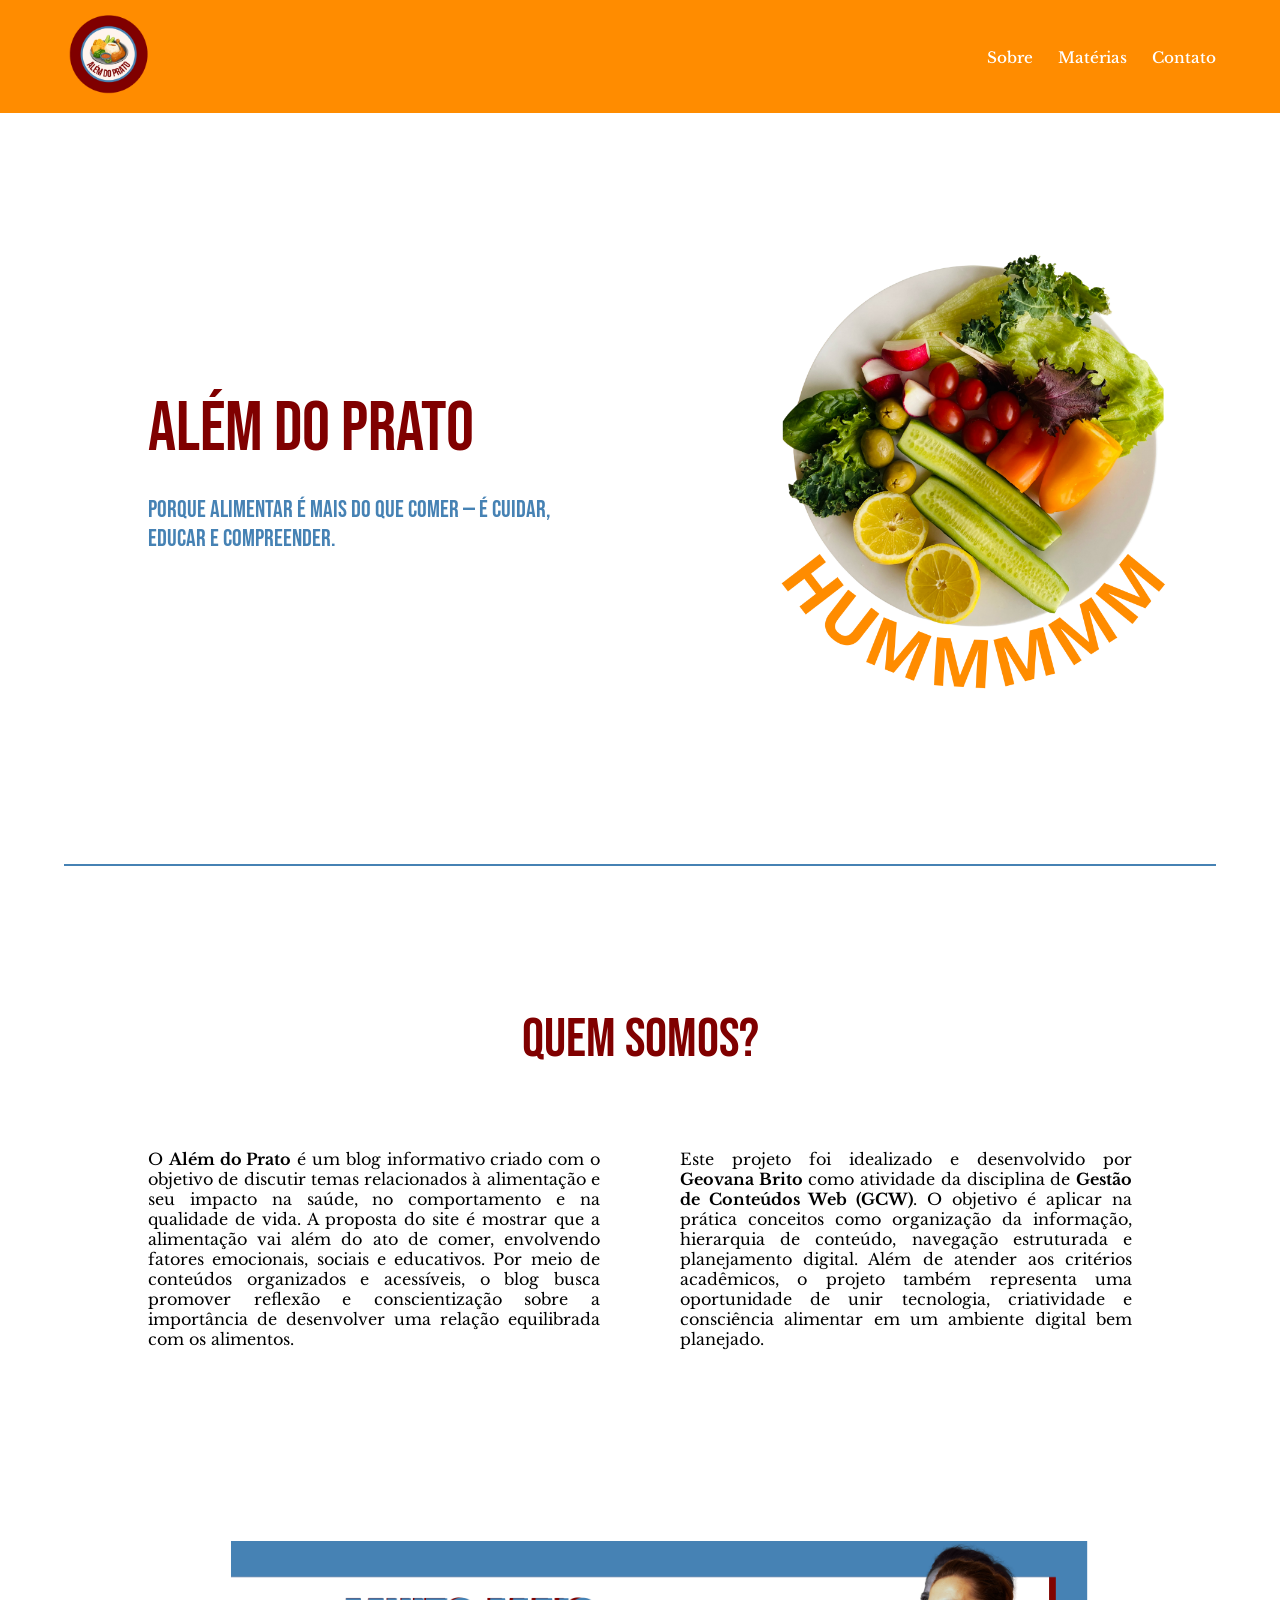
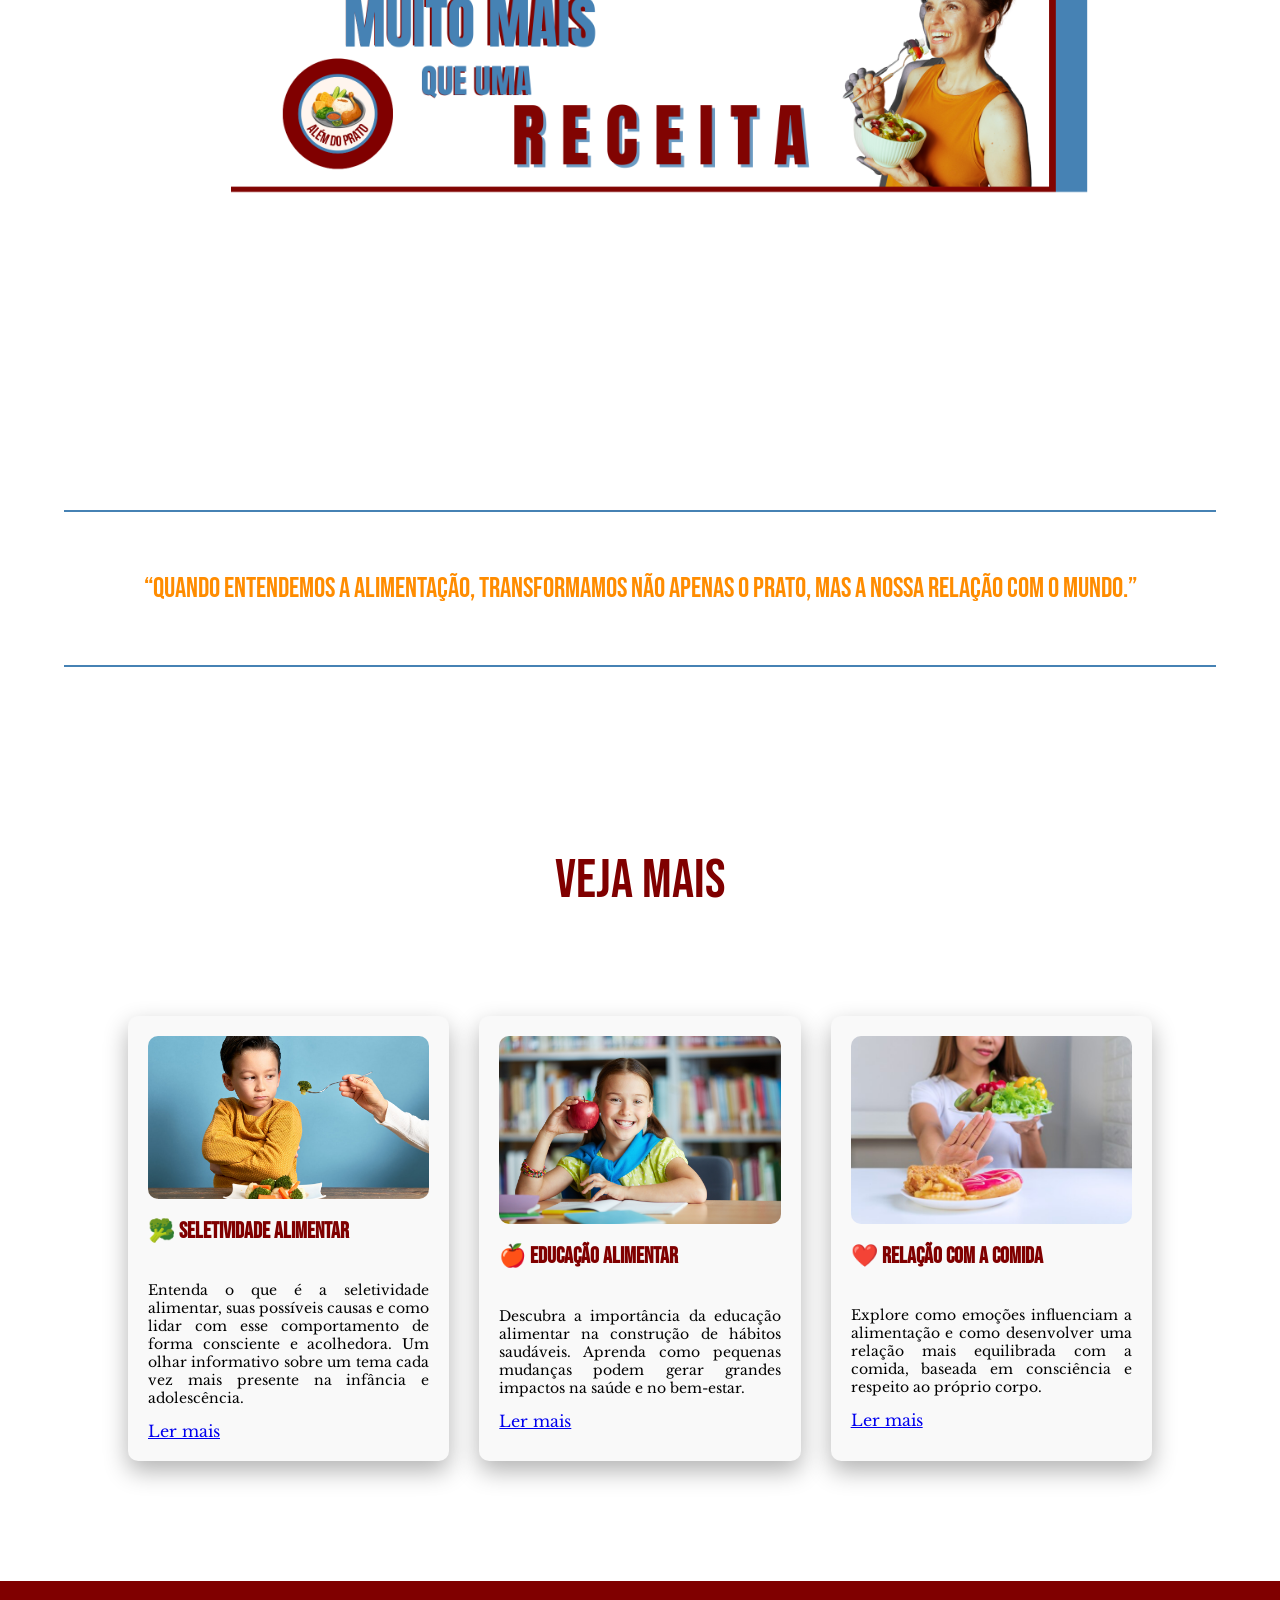
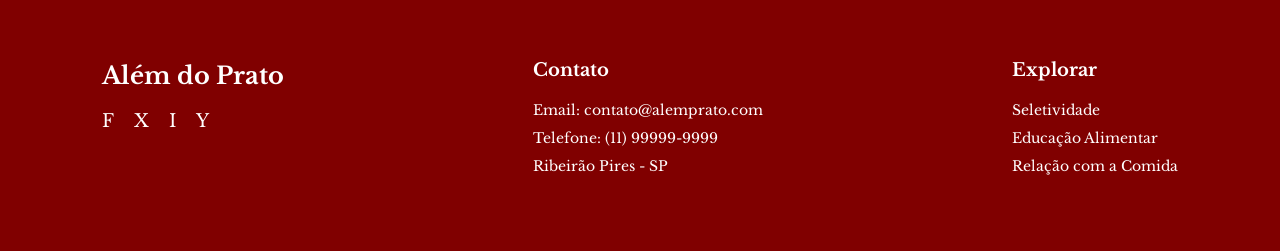
<file: alemdoprato/alemdoprato/index.html>
<!DOCTYPE html>
<html lang="pt-br">
<head>
    <meta charset="UTF-8">
    <meta name="viewport" content="width=device-width, initial-scale=1.0">

    <!-- Fontes -->
    <link rel="stylesheet" href="https://fonts.googleapis.com/css2?family=Bebas+Neue&display=swap">
    <link rel="stylesheet" href="https://fonts.googleapis.com/css2?family=Libre+Baskerville:ital,wght@0,400;1,400&display=swap">

    <link rel="stylesheet" href="style.css">
    <title>Além do Prato</title>
</head>

<body>

<header class="cabecalho">
    <div class="logo">
        <img class="imglogo" src="img/logo.png" alt="Logo Além do Prato">
    </div>

    <nav id="menu">
        <input type="checkbox" id="menu-toggle">
        <label for="menu-toggle" class="menu-icon">&#9776;</label>
        <ul>
            <li><a class="menu" href="#sobre">Sobre</a></li>
            <li><a class="menu" href="#materias">Matérias</a></li>
            <li><a class="menu" href="#contato">Contato</a></li>
        </ul>
    </nav>
</header>

<main>

<!-- HERO -->
 
<section class="sectionprincipal">
    <div class="container">
        <div class="cardprincipal">
            <h1 class="title">ALÉM DO PRATO</h1>
            <p class="subtitle">
                Porque alimentar é mais do que comer — é cuidar, educar e compreender.
            </p>
        </div>

        <div class="cardprincipal">
            <img class="imgapr" src="img/Além do Prato.png" alt="Imagem representativa do projeto">
        </div>
        
    </div>
</section>

<!-- QUEM SOMOS -->
<section id="sobre">
    <h1 class="titleqs">QUEM SOMOS?</h1>

    <div class="container">
        <div class="cardp">
            <p>
                O <strong>Além do Prato</strong> é um blog informativo criado com o objetivo de discutir temas relacionados à alimentação e seu impacto na saúde, no comportamento e na qualidade de vida. A proposta do site é mostrar que a alimentação vai além do ato de comer, envolvendo fatores emocionais, sociais e educativos. Por meio de conteúdos organizados e acessíveis, o blog busca promover reflexão e conscientização sobre a importância de desenvolver uma relação equilibrada com os alimentos.
            </p>
        </div>

        <div class="cardp">
            <p>
                Este projeto foi idealizado e desenvolvido por <strong>Geovana Brito</strong> como atividade da disciplina de <strong>Gestão de Conteúdos Web (GCW)</strong>. O objetivo é aplicar na prática conceitos como organização da informação, hierarquia de conteúdo, navegação estruturada e planejamento digital. Além de atender aos critérios acadêmicos, o projeto também representa uma oportunidade de unir tecnologia, criatividade e consciência alimentar em um ambiente digital bem planejado.
            </p>
        </div>
    </div>

    <div class="banner">
        <img class="bannering" src="img/omi.png" alt="Imagem ilustrativa">
    </div>
</section>

<!-- FRASE DE IMPACTO -->
<section class="frasesec">
    <h1 class="fraseimpactante">
        “Quando entendemos a alimentação, transformamos não apenas o prato, mas a nossa relação com o mundo.”
    </h1>
</section>

<!-- MATÉRIAS -->
<section id="materias">
    <h1 class="titlevm">VEJA MAIS</h1>
    <div class="card-group">

        <div class="card">
            <img src="img/seletividade.webp" class="card-img-top" alt="Seletividade Alimentar">
            <div class="card-body">
                <h5 class="card-title">🥦 Seletividade Alimentar</h5>
                <p class="card-text">
                    Entenda o que é a seletividade alimentar, suas possíveis causas e como lidar com esse comportamento de forma consciente e acolhedora. Um olhar informativo sobre um tema cada vez mais presente na infância e adolescência.
                </p>

                <a href="seletividade.html" class="btn-card">Ler mais</a>

            </div>
        </div>
        
        <div class="card">
            <img src="img/educacaoalimentar.jpg" class="card-img-top" alt="Educação Alimentar">
            <div class="card-body">
                <h5 class="card-title">🍎 Educação Alimentar</h5>
                <p class="card-text">
                    Descubra a importância da educação alimentar na construção de hábitos saudáveis. Aprenda como pequenas mudanças podem gerar grandes impactos na saúde e no bem-estar.
                </p>

                <a href="educacao.html" class="btn-card">Ler mais</a>

            </div>
        </div>

        <div class="card">
            <img src="img/relacaocomida.png" class="card-img-top" alt="Relação com a Comida">
            <div class="card-body">
                <h5 class="card-title">❤️ Relação com a Comida</h5>
                <p class="card-text">
                    Explore como emoções influenciam a alimentação e como desenvolver uma relação mais equilibrada com a comida, baseada em consciência e respeito ao próprio corpo.
                </p>

                <a href="relacao.html" class="btn-card">Ler mais</a>

            </div>
        </div>

    </div>
</section>

</main>

<!-- FOOTER -->
<footer id="contato">
    <div class="footer-container">

        <div class="footer-brand">
            <h2>Além do Prato</h2>
            <div class="social-icons">
                <a href="#">F</a>
                <a href="#">X</a>
                <a href="#">I</a>
                <a href="#">Y</a>
            </div>
        </div>

        <div class="footer-column">
            <h3>Contato</h3>
            <ul>
                <li>Email: contato@alemprato.com</li>
                <li>Telefone: (11) 99999-9999</li>
                <li>Ribeirão Pires - SP</li>
            </ul>
        </div>

        <div class="footer-column">
            <h3>Explorar</h3>
            <ul>
                <li><a href="seletividade.html">Seletividade</a></li>
                <li><a href="educacao.html">Educação Alimentar</a></li>
                <li><a href="relacao.html">Relação com a Comida</a></li>
            </ul>
        </div>

    </div>
</footer>


</body>
</body>
</html>
</file>
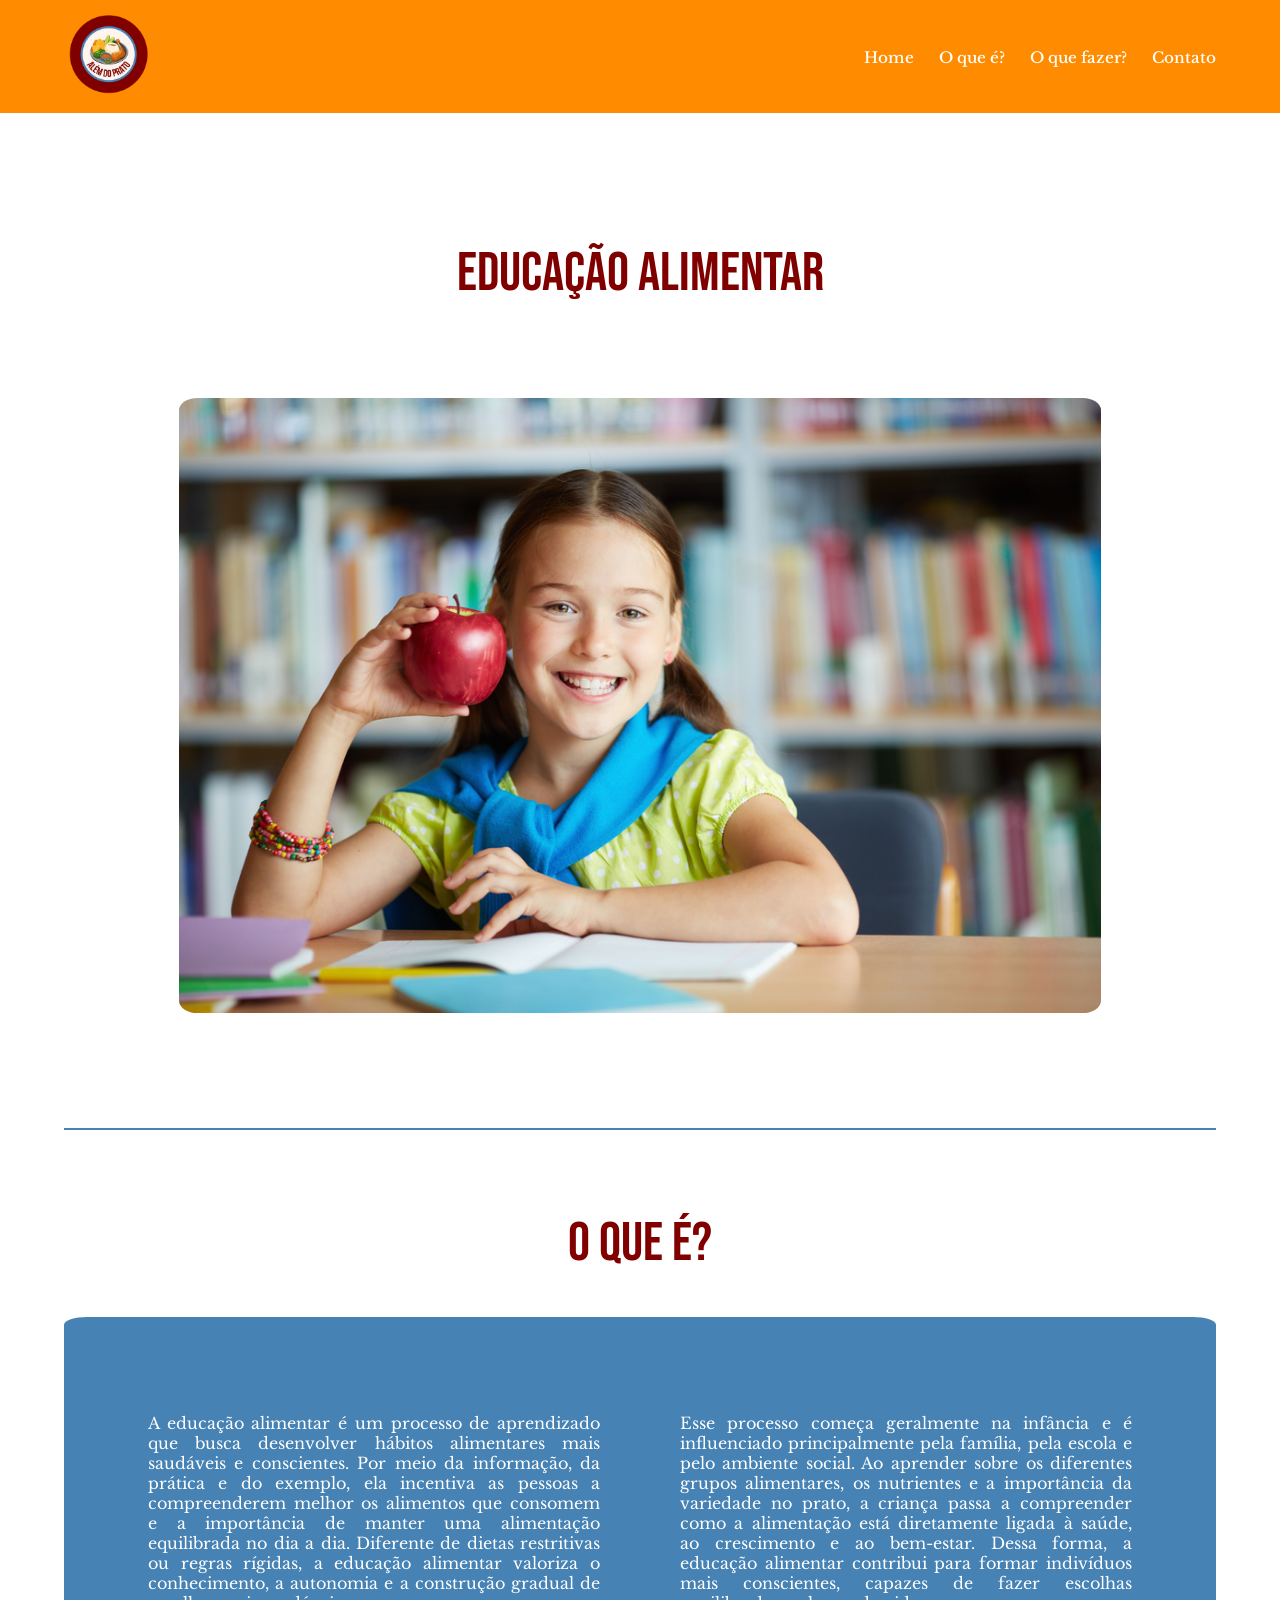
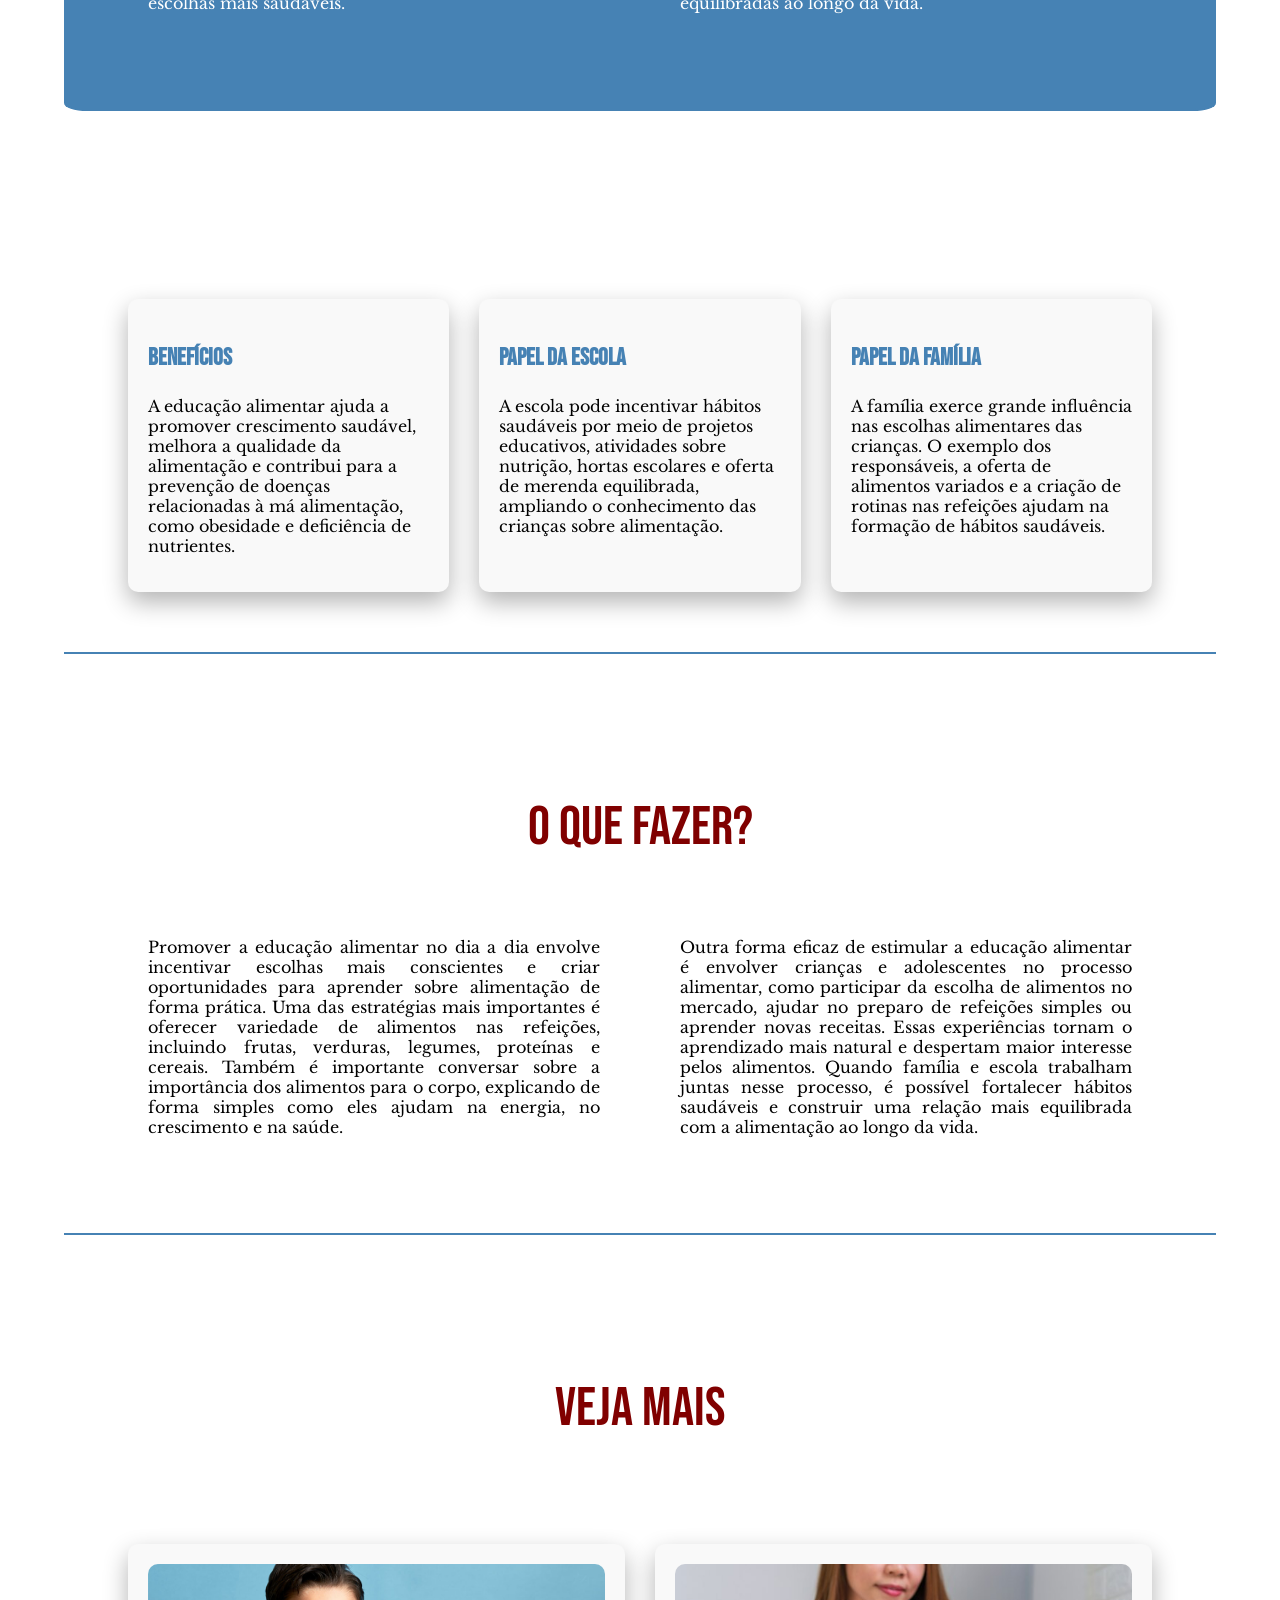
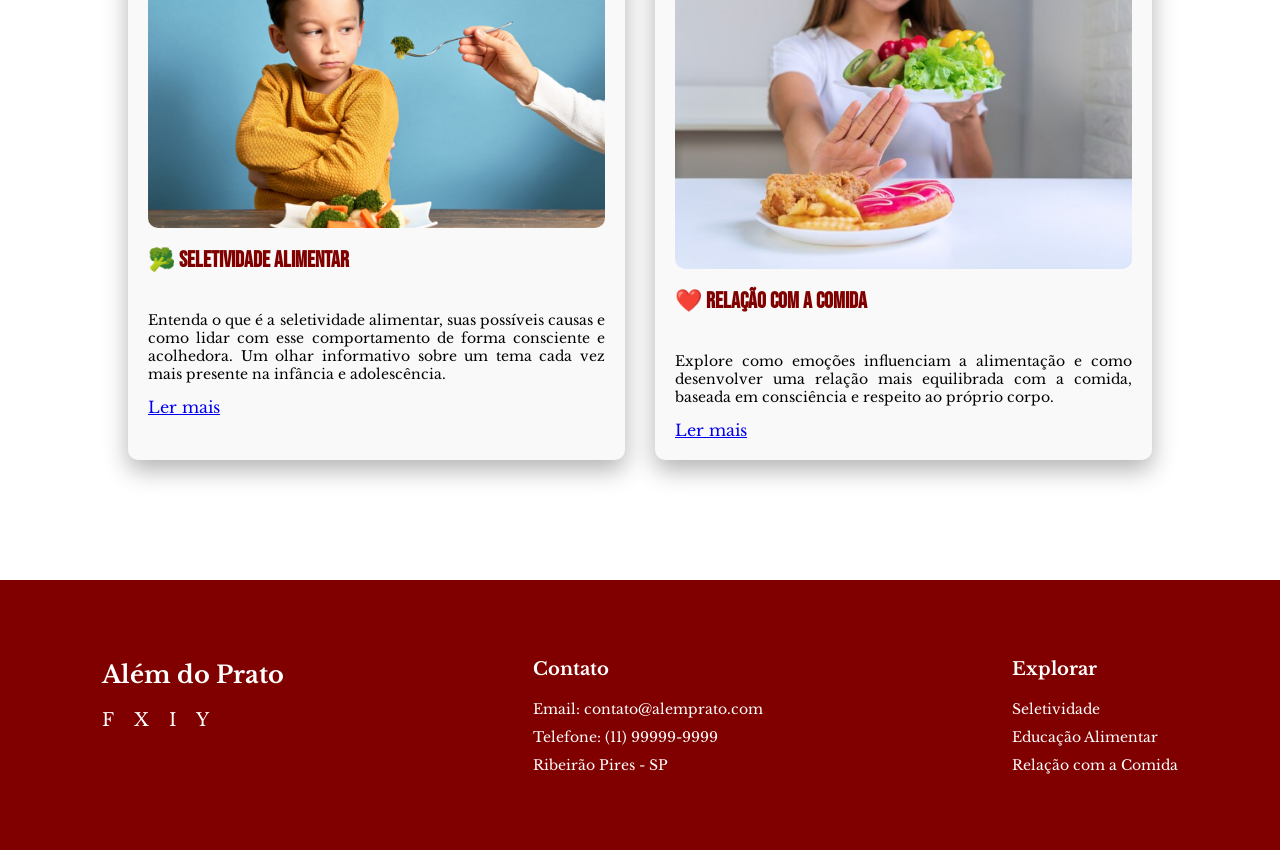
<file: alemdoprato/alemdoprato/educacao.html>
<!DOCTYPE html>
<html lang="pt-br">
<head>
<meta charset="UTF-8">
<meta name="viewport" content="width=device-width, initial-scale=1.0">

<!-- Fontes -->
<link rel="stylesheet" href="https://fonts.googleapis.com/css2?family=Bebas+Neue&display=swap">
<link rel="stylesheet" href="https://fonts.googleapis.com/css2?family=Libre+Baskerville:ital,wght@0,400;1,400&display=swap">

<title>Educação Alimentar</title>
<link rel="stylesheet" href="style.css">
</head>

<body>

<header class="cabecalho">
    <div class="logo">
        <img class="imglogo" src="img/logo.png" alt="Logo Além do Prato">
    </div>

    <nav id="menu">
        <input type="checkbox" id="menu-toggle">
        <label for="menu-toggle" class="menu-icon">&#9776;</label>
        <ul>
            <li><a class="menu" href="index.html">Home</a></li>
            <li><a class="menu" href="#oqe">O que é?</a></li>
            <li><a class="menu" href="#oqfazer">O que fazer?</a></li>
            <li><a class="menu" href="#contato">Contato</a></li>
        </ul>
    </nav>
</header>


<section>
    <h1 class="titleqs">EDUCAÇÃO ALIMENTAR</h1>
    <img src="img/educacaoalimentar.jpg" class="bannering" alt="Educação Alimentar">
</section>


<h1 class="titleqs" id="oqe">O QUE É?</h1>

<section class="sectionazul" style="background-color:#4682B4; color:white;">
    
<div class="container">

<div class="cardp">
<p>
A educação alimentar é um processo de aprendizado que busca desenvolver hábitos alimentares mais saudáveis e conscientes. Por meio da informação, da prática e do exemplo, ela incentiva as pessoas a compreenderem melhor os alimentos que consomem e a importância de manter uma alimentação equilibrada no dia a dia. Diferente de dietas restritivas ou regras rígidas, a educação alimentar valoriza o conhecimento, a autonomia e a construção gradual de escolhas mais saudáveis.
</p>
</div>

<div class="cardp">
<p>
Esse processo começa geralmente na infância e é influenciado principalmente pela família, pela escola e pelo ambiente social. Ao aprender sobre os diferentes grupos alimentares, os nutrientes e a importância da variedade no prato, a criança passa a compreender como a alimentação está diretamente ligada à saúde, ao crescimento e ao bem-estar. Dessa forma, a educação alimentar contribui para formar indivíduos mais conscientes, capazes de fazer escolhas equilibradas ao longo da vida.
</p>
</div>

</div>

</section>


<section class="card-group">

<div class="card">
<h3 class="subtitle">Benefícios</h3>
<p>
A educação alimentar ajuda a promover crescimento saudável, melhora a qualidade da alimentação e contribui para a prevenção de doenças relacionadas à má alimentação, como obesidade e deficiência de nutrientes.
</p>
</div>

<div class="card">
<h3 class="subtitle">Papel da Escola</h3>
<p>
A escola pode incentivar hábitos saudáveis por meio de projetos educativos, atividades sobre nutrição, hortas escolares e oferta de merenda equilibrada, ampliando o conhecimento das crianças sobre alimentação.
</p>
</div>

<div class="card">
<h3 class="subtitle">Papel da Família</h3>
<p>
A família exerce grande influência nas escolhas alimentares das crianças. O exemplo dos responsáveis, a oferta de alimentos variados e a criação de rotinas nas refeições ajudam na formação de hábitos saudáveis.
</p>
</div>

</section>


<section>

<h1 class="titleqs" id="oqfazer">O QUE FAZER?</h1>

<div class="container">

<div class="cardp">
<p>
Promover a educação alimentar no dia a dia envolve incentivar escolhas mais conscientes e criar oportunidades para aprender sobre alimentação de forma prática. Uma das estratégias mais importantes é oferecer variedade de alimentos nas refeições, incluindo frutas, verduras, legumes, proteínas e cereais. Também é importante conversar sobre a importância dos alimentos para o corpo, explicando de forma simples como eles ajudam na energia, no crescimento e na saúde.
</p>
</div>

<div class="cardp">
<p>
Outra forma eficaz de estimular a educação alimentar é envolver crianças e adolescentes no processo alimentar, como participar da escolha de alimentos no mercado, ajudar no preparo de refeições simples ou aprender novas receitas. Essas experiências tornam o aprendizado mais natural e despertam maior interesse pelos alimentos. Quando família e escola trabalham juntas nesse processo, é possível fortalecer hábitos saudáveis e construir uma relação mais equilibrada com a alimentação ao longo da vida.
</p>
</div>

</div>

</section>


<!-- MATÉRIAS -->

<section id="materias">

<h1 class="titleqs">VEJA MAIS</h1>

<div class="card-group">

<div class="card">
<img src="img/seletividade.webp" class="card-img-top" alt="Seletividade Alimentar">

<div class="card-body">

<h5 class="card-title">🥦 Seletividade Alimentar</h5>

<p class="card-text">
Entenda o que é a seletividade alimentar, suas possíveis causas e como lidar com esse comportamento de forma consciente e acolhedora. Um olhar informativo sobre um tema cada vez mais presente na infância e adolescência.
</p>

<a href="seletividade.html" class="btn-card">Ler mais</a>

</div>
</div>


<div class="card">
<img src="img/relacaocomida.png" class="card-img-top" alt="Relação com a Comida">

<div class="card-body">

<h5 class="card-title">❤️ Relação com a Comida</h5>

<p class="card-text">
Explore como emoções influenciam a alimentação e como desenvolver uma relação mais equilibrada com a comida, baseada em consciência e respeito ao próprio corpo.
</p>

<a href="relacao.html" class="btn-card">Ler mais</a>

</div>
</div>

</div>

</section>


<!-- FOOTER -->

<footer id="contato">

<div class="footer-container">

<div class="footer-brand">
<h2>Além do Prato</h2>

<div class="social-icons">
<a href="#">F</a>
<a href="#">X</a>
<a href="#">I</a>
<a href="#">Y</a>
</div>
</div>

<div class="footer-column">
<h3>Contato</h3>

<ul>
<li>Email: contato@alemprato.com</li>
<li>Telefone: (11) 99999-9999</li>
<li>Ribeirão Pires - SP</li>
</ul>
</div>

<div class="footer-column">
<h3>Explorar</h3>

<ul>
<li><a href="seletividade.html">Seletividade</a></li>
<li><a href="educacao.html">Educação Alimentar</a></li>
<li><a href="relacao.html">Relação com a Comida</a></li>
</ul>
</div>

</div>

</footer>

</body>
</html>
</file>
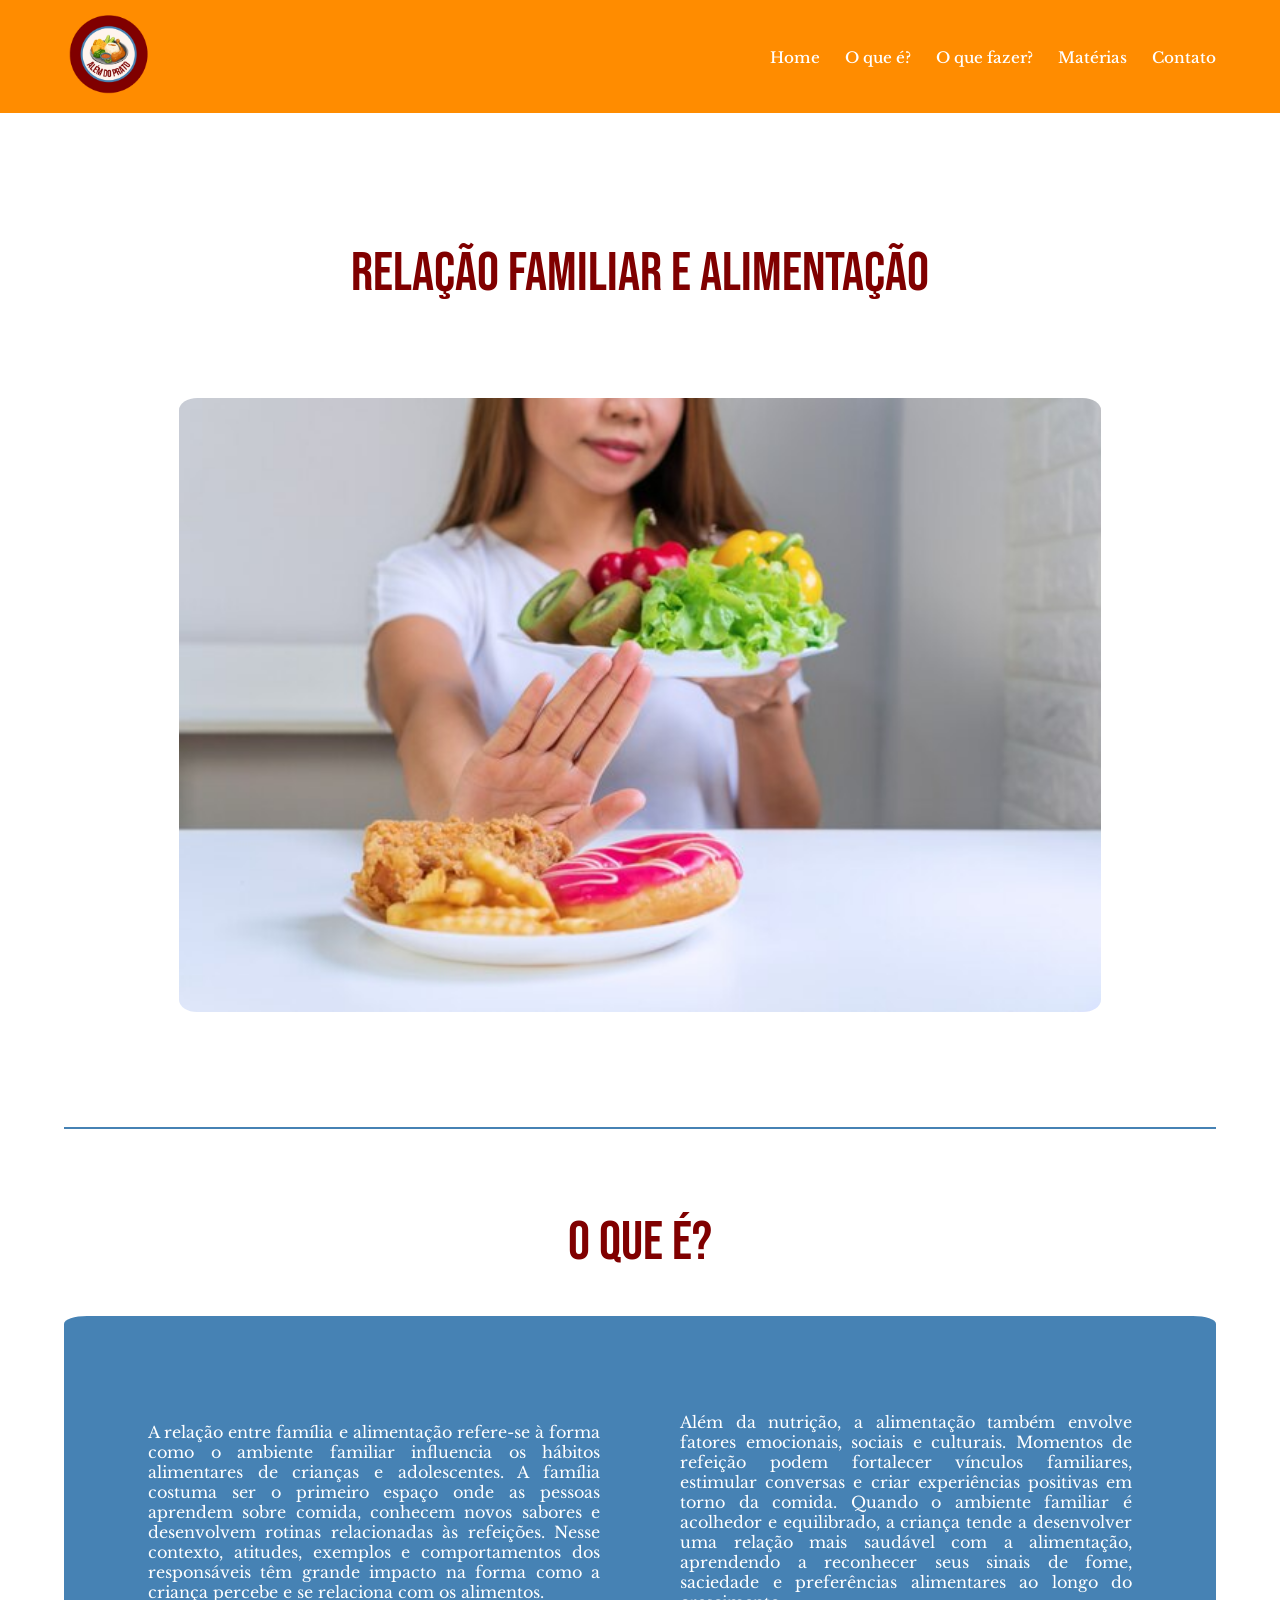
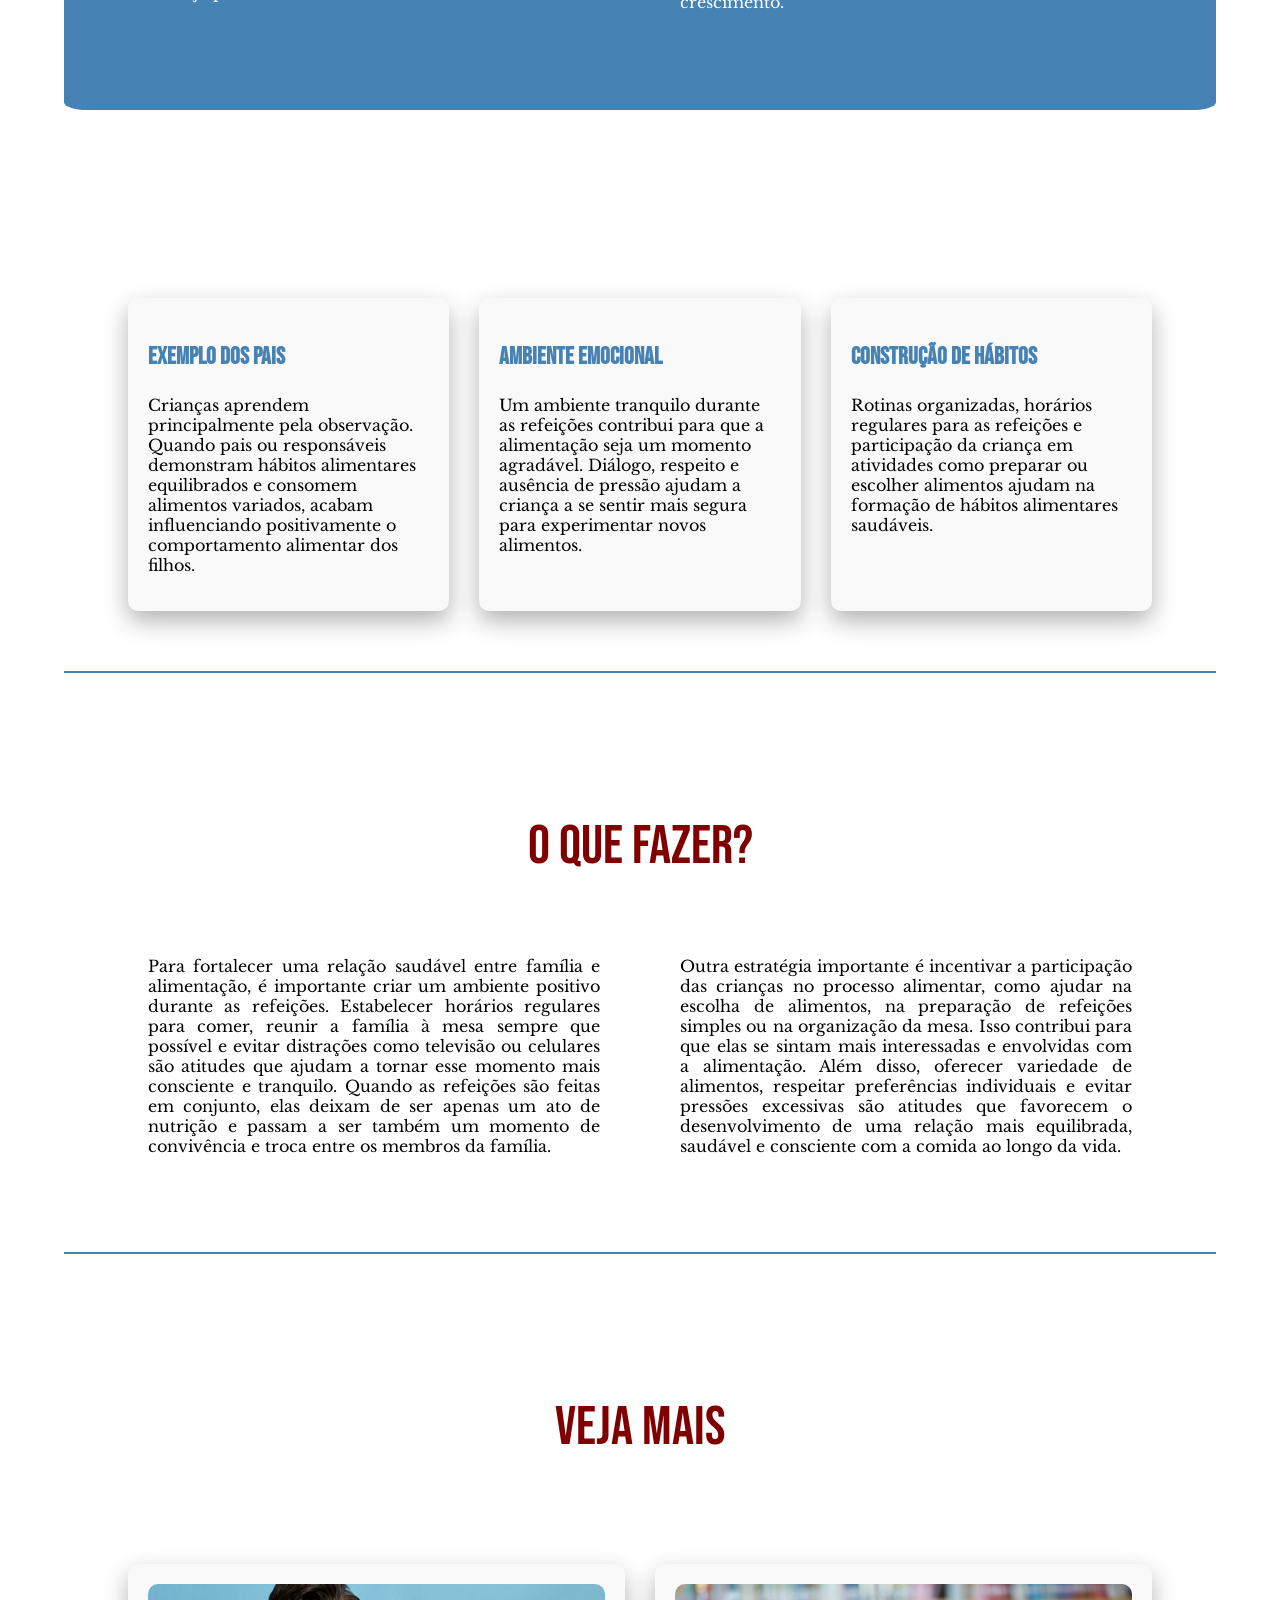
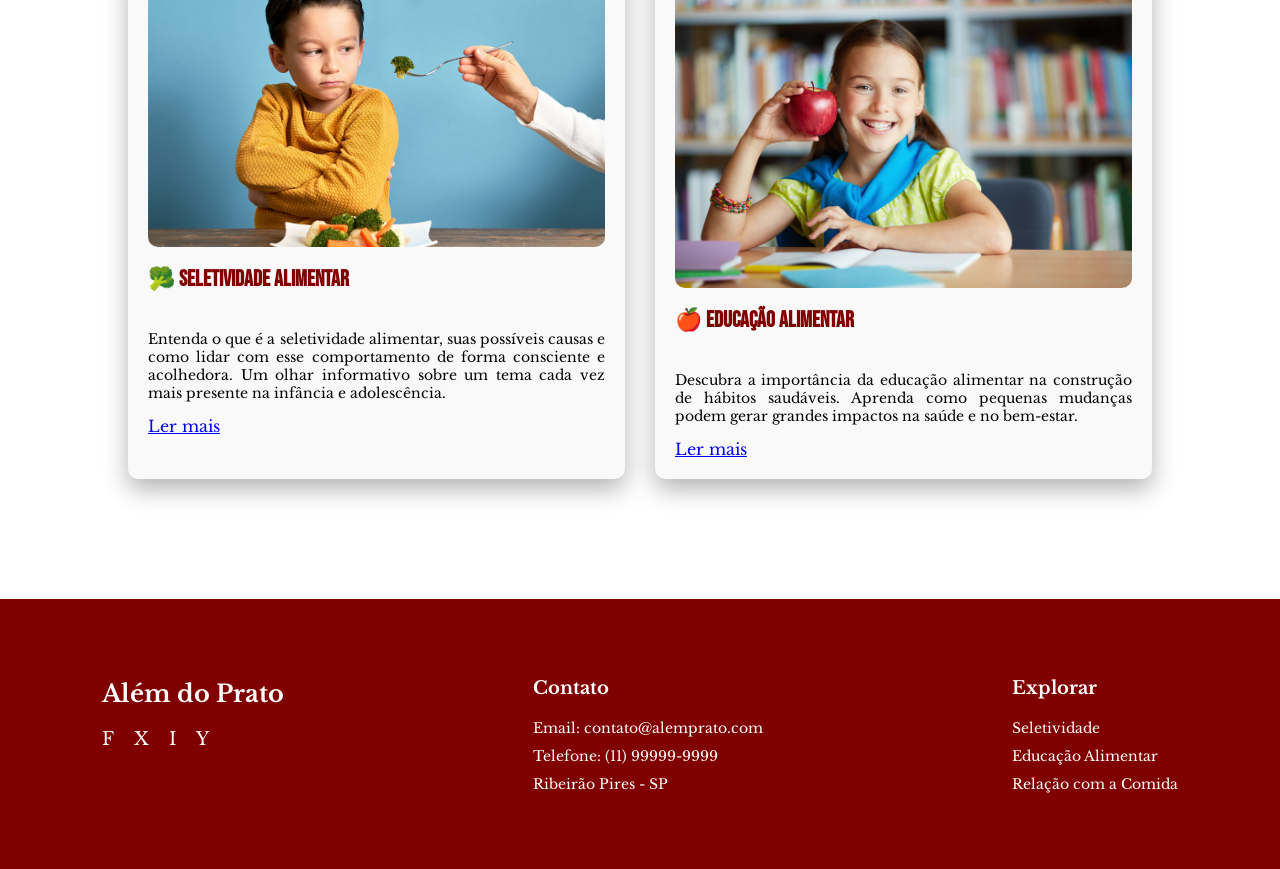
<file: alemdoprato/alemdoprato/relacao.html>
<!DOCTYPE html>
<html lang="pt-br">
<head>
<meta charset="UTF-8">
<meta name="viewport" content="width=device-width, initial-scale=1.0">

<!-- Fontes -->
<link rel="stylesheet" href="https://fonts.googleapis.com/css2?family=Bebas+Neue&display=swap">
<link rel="stylesheet" href="https://fonts.googleapis.com/css2?family=Libre+Baskerville:ital,wght@0,400;1,400&display=swap">

<title>Relação Familiar e Alimentação</title>
<link rel="stylesheet" href="style.css">
</head>

<body>

<header class="cabecalho">
    <div class="logo">
        <img class="imglogo" src="img/logo.png" alt="Logo Além do Prato">
    </div>

    <nav id="menu">
        <input type="checkbox" id="menu-toggle">
        <label for="menu-toggle" class="menu-icon">&#9776;</label>
        <ul>
            <li><a class="menu" href="index.html">Home</a></li>
            <li><a class="menu" href="#oqe">O que é?</a></li>
            <li><a class="menu" href="#oqfazer">O que fazer?</a></li>
            <li><a class="menu" href="#materias">Matérias</a></li>
            <li><a class="menu" href="#contato">Contato</a></li>
        </ul>
    </nav>
</header>


<section>
    <h1 class="titleqs">RELAÇÃO FAMILIAR E ALIMENTAÇÃO</h1>
    <img src="img/relacaocomida.png" class="bannering" alt="Relação Familiar e Alimentação">
</section>


<h1 class="titleqs" id="oqe">O QUE É?</h1>

<section class="sectionazul" style="background-color:#4682B4; color:white;">
    
    <div class="container">

        <div class="cardp">
            <p>
                A relação entre família e alimentação refere-se à forma como o ambiente familiar influencia os hábitos alimentares de crianças e adolescentes. A família costuma ser o primeiro espaço onde as pessoas aprendem sobre comida, conhecem novos sabores e desenvolvem rotinas relacionadas às refeições. Nesse contexto, atitudes, exemplos e comportamentos dos responsáveis têm grande impacto na forma como a criança percebe e se relaciona com os alimentos.
            </p>
        </div>

        <div class="cardp">
            <p>
                Além da nutrição, a alimentação também envolve fatores emocionais, sociais e culturais. Momentos de refeição podem fortalecer vínculos familiares, estimular conversas e criar experiências positivas em torno da comida. Quando o ambiente familiar é acolhedor e equilibrado, a criança tende a desenvolver uma relação mais saudável com a alimentação, aprendendo a reconhecer seus sinais de fome, saciedade e preferências alimentares ao longo do crescimento.
            </p>
        </div>

    </div>

</section>


<section class="card-group">

    <div class="card">
        <h3 class="subtitle">Exemplo dos Pais</h3>
        <p>
            Crianças aprendem principalmente pela observação. Quando pais ou responsáveis demonstram hábitos alimentares equilibrados e consomem alimentos variados, acabam influenciando positivamente o comportamento alimentar dos filhos.
        </p>
    </div>

    <div class="card">
        <h3 class="subtitle">Ambiente Emocional</h3>
        <p>
            Um ambiente tranquilo durante as refeições contribui para que a alimentação seja um momento agradável. Diálogo, respeito e ausência de pressão ajudam a criança a se sentir mais segura para experimentar novos alimentos.
        </p>
    </div>

    <div class="card">
        <h3 class="subtitle">Construção de Hábitos</h3>
        <p>
            Rotinas organizadas, horários regulares para as refeições e participação da criança em atividades como preparar ou escolher alimentos ajudam na formação de hábitos alimentares saudáveis.
        </p>
    </div>

</section>


<section>

<h1 class="titleqs" id="oqfazer">O QUE FAZER?</h1>

<div class="container">

<div class="cardp">
<p>
Para fortalecer uma relação saudável entre família e alimentação, é importante criar um ambiente positivo durante as refeições. Estabelecer horários regulares para comer, reunir a família à mesa sempre que possível e evitar distrações como televisão ou celulares são atitudes que ajudam a tornar esse momento mais consciente e tranquilo. Quando as refeições são feitas em conjunto, elas deixam de ser apenas um ato de nutrição e passam a ser também um momento de convivência e troca entre os membros da família.
</p>
</div>

<div class="cardp">
<p>
Outra estratégia importante é incentivar a participação das crianças no processo alimentar, como ajudar na escolha de alimentos, na preparação de refeições simples ou na organização da mesa. Isso contribui para que elas se sintam mais interessadas e envolvidas com a alimentação. Além disso, oferecer variedade de alimentos, respeitar preferências individuais e evitar pressões excessivas são atitudes que favorecem o desenvolvimento de uma relação mais equilibrada, saudável e consciente com a comida ao longo da vida.
</p>
</div>

</div>

</section>


<!-- MATÉRIAS -->

<section id="materias">

<h1 class="titleqs">VEJA MAIS</h1>

<div class="card-group">

<div class="card">
<img src="img/seletividade.webp" class="card-img-top" alt="Seletividade Alimentar">

<div class="card-body">

<h5 class="card-title">🥦 Seletividade Alimentar</h5>

<p class="card-text">
Entenda o que é a seletividade alimentar, suas possíveis causas e como lidar com esse comportamento de forma consciente e acolhedora. Um olhar informativo sobre um tema cada vez mais presente na infância e adolescência.
</p>

<a href="seletividade.html" class="btn-card">Ler mais</a>

</div>
</div>


<div class="card">
<img src="img/educacaoalimentar.jpg" class="card-img-top" alt="Educação Alimentar">

<div class="card-body">

<h5 class="card-title">🍎 Educação Alimentar</h5>

<p class="card-text">
Descubra a importância da educação alimentar na construção de hábitos saudáveis. Aprenda como pequenas mudanças podem gerar grandes impactos na saúde e no bem-estar.
</p>

<a href="educacao.html" class="btn-card">Ler mais</a>

</div>
</div>

</div>

</section>


<!-- FOOTER -->

<footer id="contato">

<div class="footer-container">

<div class="footer-brand">
<h2>Além do Prato</h2>

<div class="social-icons">
<a href="#">F</a>
<a href="#">X</a>
<a href="#">I</a>
<a href="#">Y</a>
</div>
</div>

<div class="footer-column">
<h3>Contato</h3>

<ul>
<li>Email: contato@alemprato.com</li>
<li>Telefone: (11) 99999-9999</li>
<li>Ribeirão Pires - SP</li>
</ul>
</div>

<div class="footer-column">
<h3>Explorar</h3>

<ul>
<li><a href="seletividade.html">Seletividade</a></li>
<li><a href="educacao.html">Educação Alimentar</a></li>
<li><a href="relacao.html">Relação com a Comida</a></li>
</ul>
</div>

</div>

</footer>

</body>
</html>
</file>
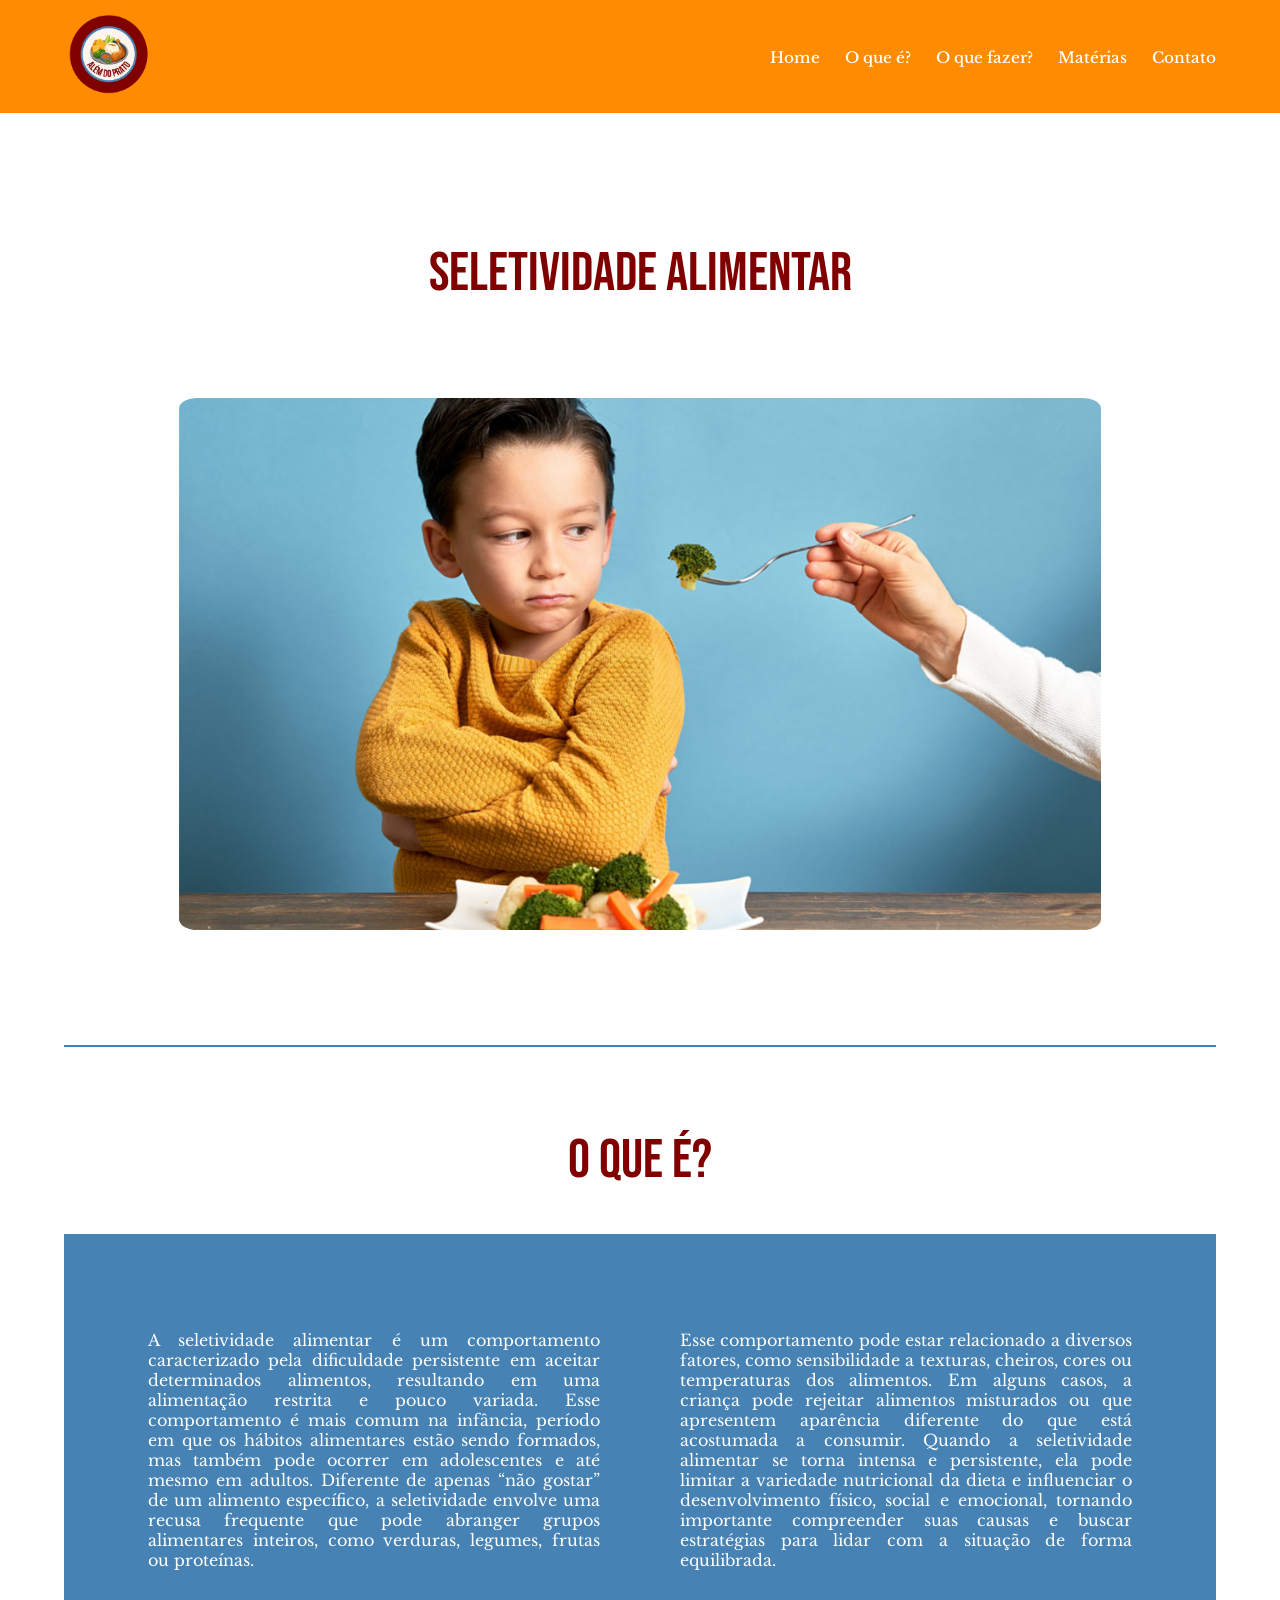
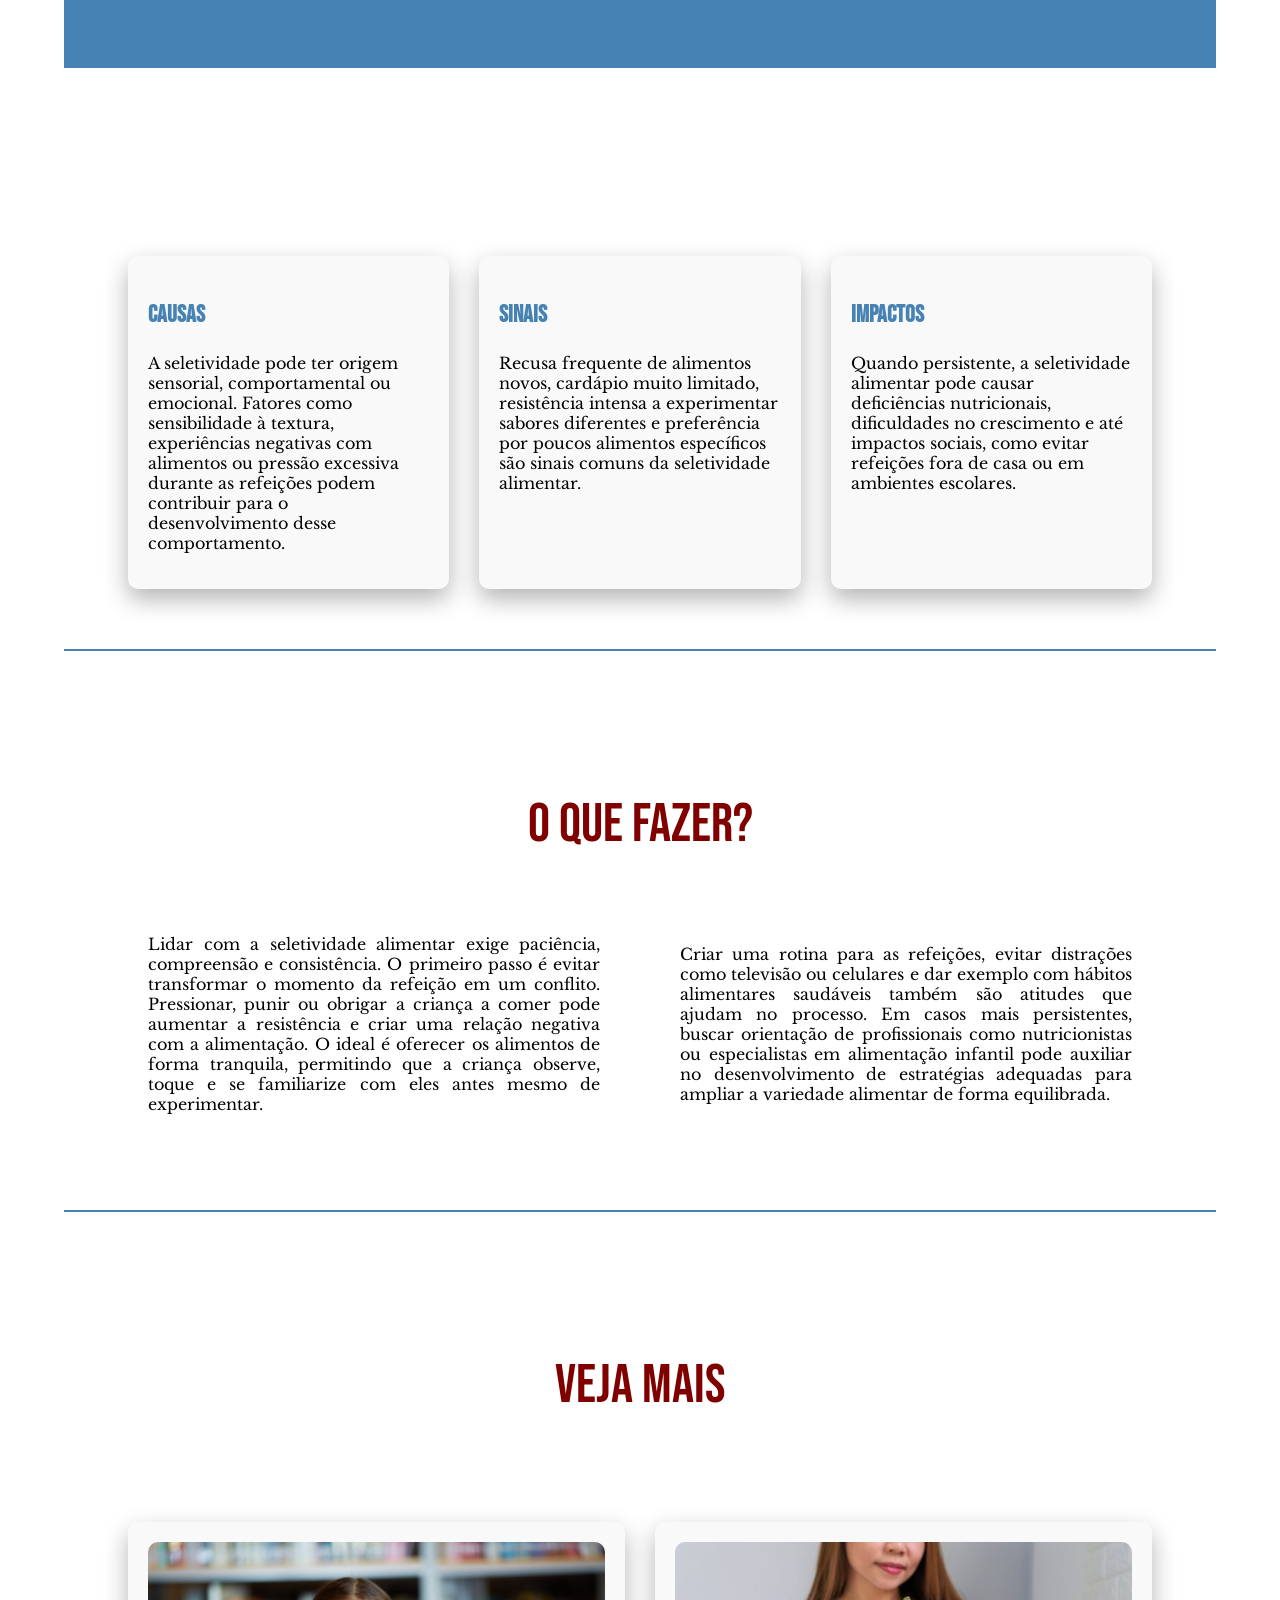
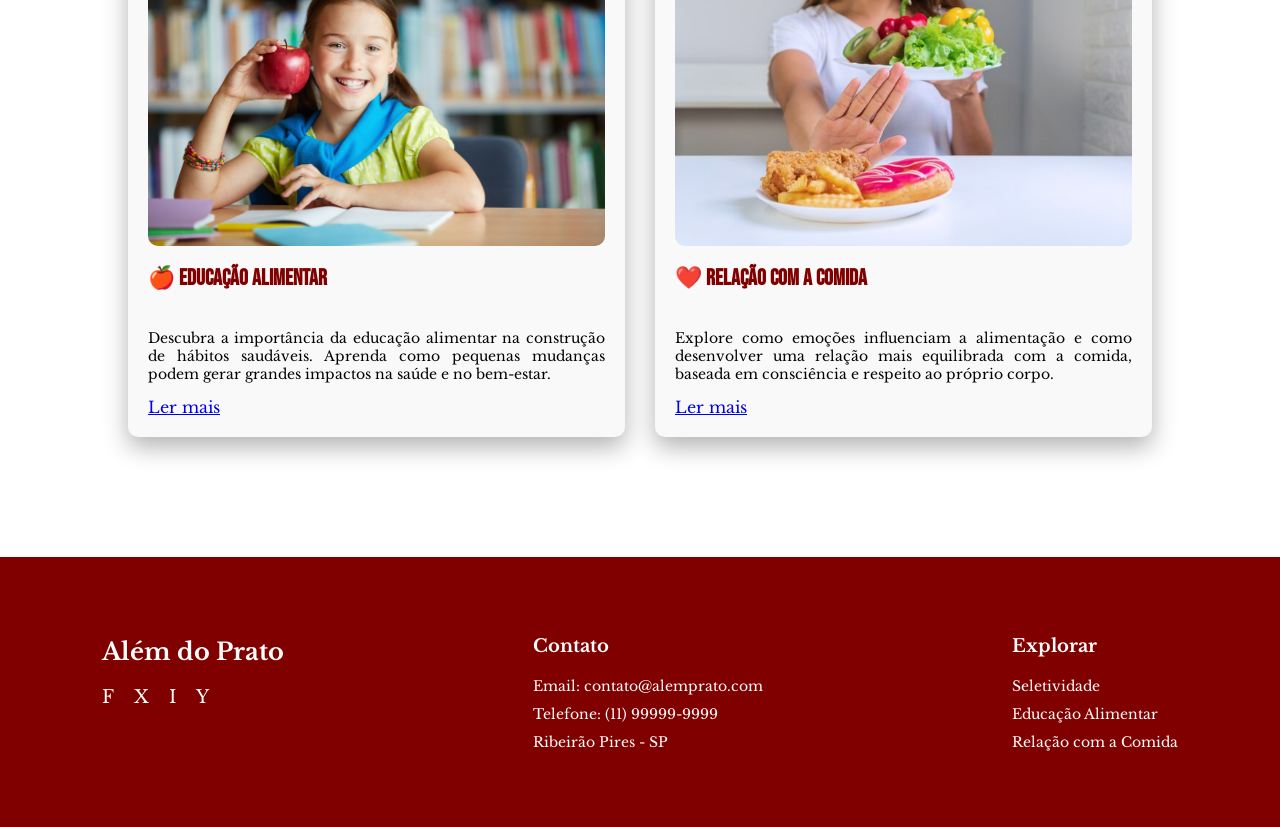
<file: alemdoprato/alemdoprato/seletividade.html>
<!DOCTYPE html>
<html lang="pt-br">
<head>
<meta charset="UTF-8">
<meta name="viewport" content="width=device-width, initial-scale=1.0">

<!-- Fontes -->
<link rel="stylesheet" href="https://fonts.googleapis.com/css2?family=Bebas+Neue&display=swap">
<link rel="stylesheet" href="https://fonts.googleapis.com/css2?family=Libre+Baskerville:ital,wght@0,400;1,400&display=swap">

<title>Seletividade Alimentar</title>
<link rel="stylesheet" href="style.css">
</head>

<body>

<header class="cabecalho">
    <div class="logo">
        <img class="imglogo" src="img/logo.png" alt="Logo Além do Prato">
    </div>

    <nav id="menu">
        <input type="checkbox" id="menu-toggle">
        <label for="menu-toggle" class="menu-icon">&#9776;</label>
        <ul>
            <li><a class="menu" href="index.html">Home</a></li>
            <li><a class="menu" href="#oqe">O que é?</a></li>
            <li><a class="menu" href="#oqfazer">O que fazer?</a></li>
            <li><a class="menu" href="#materias">Matérias</a></li>
            <li><a class="menu" href="#contato">Contato</a></li>
        </ul>
    </nav>
</header>


<section>
    <h1 class="titleqs">SELETIVIDADE ALIMENTAR</h1>
    <img src="img/seletividade.webp" class="bannering" alt="Seletividade Alimentar">
</section>


<h1 class="titleqs" id="oqe">O QUE É?</h1>

<section class="section" style="background-color:#4682B4; color:white;">
    
    <div class="container">

        <div class="cardp">
            <p>
                A seletividade alimentar é um comportamento caracterizado pela dificuldade persistente em aceitar determinados alimentos, resultando em uma alimentação restrita e pouco variada. Esse comportamento é mais comum na infância, período em que os hábitos alimentares estão sendo formados, mas também pode ocorrer em adolescentes e até mesmo em adultos. Diferente de apenas “não gostar” de um alimento específico, a seletividade envolve uma recusa frequente que pode abranger grupos alimentares inteiros, como verduras, legumes, frutas ou proteínas.
            </p>
        </div>

        <div class="cardp">
            <p>
                Esse comportamento pode estar relacionado a diversos fatores, como sensibilidade a texturas, cheiros, cores ou temperaturas dos alimentos. Em alguns casos, a criança pode rejeitar alimentos misturados ou que apresentem aparência diferente do que está acostumada a consumir. Quando a seletividade alimentar se torna intensa e persistente, ela pode limitar a variedade nutricional da dieta e influenciar o desenvolvimento físico, social e emocional, tornando importante compreender suas causas e buscar estratégias para lidar com a situação de forma equilibrada.
            </p>
        </div>

    </div>

</section>


<section class="card-group">

    <div class="card">
        <h3 class="subtitle">Causas</h3>
        <p>
            A seletividade pode ter origem sensorial, comportamental ou emocional. Fatores como sensibilidade à textura, experiências negativas com alimentos ou pressão excessiva durante as refeições podem contribuir para o desenvolvimento desse comportamento.
        </p>
    </div>

    <div class="card">
        <h3 class="subtitle">Sinais</h3>
        <p>
            Recusa frequente de alimentos novos, cardápio muito limitado, resistência intensa a experimentar sabores diferentes e preferência por poucos alimentos específicos são sinais comuns da seletividade alimentar.
        </p>
    </div>

    <div class="card">
        <h3 class="subtitle">Impactos</h3>
        <p>
            Quando persistente, a seletividade alimentar pode causar deficiências nutricionais, dificuldades no crescimento e até impactos sociais, como evitar refeições fora de casa ou em ambientes escolares.
        </p>
    </div>

</section>


<section>

<h1 class="titleqs" id="oqfazer">O QUE FAZER?</h1>

    <div class="container">

        <div class="cardp">
            <p>
                Lidar com a seletividade alimentar exige paciência, compreensão e consistência. O primeiro passo é evitar transformar o momento da refeição em um conflito. Pressionar, punir ou obrigar a criança a comer pode aumentar a resistência e criar uma relação negativa com a alimentação. O ideal é oferecer os alimentos de forma tranquila, permitindo que a criança observe, toque e se familiarize com eles antes mesmo de experimentar.
            </p>
        </div>

        <div class="cardp">
            <p>
                Criar uma rotina para as refeições, evitar distrações como televisão ou celulares e dar exemplo com hábitos alimentares saudáveis também são atitudes que ajudam no processo. Em casos mais persistentes, buscar orientação de profissionais como nutricionistas ou especialistas em alimentação infantil pode auxiliar no desenvolvimento de estratégias adequadas para ampliar a variedade alimentar de forma equilibrada.
            </p>
        </div>

    </div>

</section>


<!-- MATÉRIAS -->

<section id="materias">

<h1 class="titleqs">VEJA MAIS</h1>

    <div class="card-group">

        <div class="card">
            <img src="img/educacaoalimentar.jpg" class="card-img-top" alt="Educação Alimentar">

            <div class="card-body">

                <h5 class="card-title">🍎 Educação Alimentar</h5>

                <p class="card-text">
                    Descubra a importância da educação alimentar na construção de hábitos saudáveis. Aprenda como pequenas mudanças podem gerar grandes impactos na saúde e no bem-estar.
                </p>

                <a href="educacao.html" class="btn-card">Ler mais</a>

            </div>

        </div>


        <div class="card">
            <img src="img/relacaocomida.png" class="card-img-top" alt="Relação com a Comida">

            <div class="card-body">

                <h5 class="card-title">❤️ Relação com a Comida</h5>

                <p class="card-text">
                    Explore como emoções influenciam a alimentação e como desenvolver uma relação mais equilibrada com a comida, baseada em consciência e respeito ao próprio corpo.
                </p>

                <a href="relacao.html" class="btn-card">Ler mais</a>

            </div>

        </div>

    </div>

</section>


<!-- FOOTER -->

<footer id="contato">

<div class="footer-container">

    <div class="footer-brand">
        <h2>Além do Prato</h2>

        <div class="social-icons">
            <a href="#">F</a>
            <a href="#">X</a>
            <a href="#">I</a>
            <a href="#">Y</a>
        </div>
    </div>

    <div class="footer-column">
        <h3>Contato</h3>

        <ul>
            <li>Email: contato@alemprato.com</li>
            <li>Telefone: (11) 99999-9999</li>
            <li>Ribeirão Pires - SP</li>
        </ul>
    </div>

    <div class="footer-column">
        <h3>Explorar</h3>

        <ul>
            <li><a href="seletividade.html">Seletividade</a></li>
            <li><a href="educacao.html">Educação Alimentar</a></li>
            <li><a href="relacao.html">Relação com a Comida</a></li>
        </ul>
    </div>

</div>

</footer>

</body>
</html>
</file>
<file: alemdoprato/alemdoprato/style.css>
/* =========================
   CONFIGURAÇÕES GERAIS
========================= */

body{
    background-color: white;
    font-family: "Libre Baskerville", serif;
    margin: 0;
    padding-top: 100px; /* espaço para header fixo */
    text-align: center;
}

section{
    padding: 60px 5%;
    margin-left: 5%;
    margin-right: 5%;
    border-bottom: 2px solid #4682B4;
}


section:last-of-type{
    border-bottom: none;
}


h1{
    font-family: "Bebas Neue", sans-serif;
    font-weight: 400;
    color: #800000;
    margin: 0;
}

/* =========================
   HEADER
========================= */

.cabecalho{
    background-color: #FF8C00;
    display: flex;
    justify-content: space-between;
    align-items: center;
    padding: 15px 5%;
    position: fixed;
    top: 0;
    width: 100%;
    z-index: 1000;
    box-sizing: border-box;
}

.logo{
    width: auto;
}

.imglogo{
    width: 90px;
    height: auto;
}

/* =========================
   MENU
========================= */

nav{
    position: relative;
}

nav ul{
    list-style: none;
    margin: 0;
    padding: 0;
    display: flex;
    gap: 25px;
}

nav ul li a{
    color: white;
    text-decoration: none;
    font-size: 0.95rem;
    font-weight: 500;
    transition: 0.3s;
}

nav ul li a:hover{
    color: #4682B4;
}

/* Ícone sanduíche */

.menu-icon{
    display: none;
    font-size: 26px;
    color: white;
    cursor: pointer;
}

#menu-toggle{
    display: none;
}

/* =========================
   HERO 
========================= */

.container{
    display: flex;
    justify-content: space-between;
    align-items: center;
    gap: 40px;
    flex-wrap: wrap;
}

.title{
    text-align: left;
    font-size: 70px;
}

.subtitle{
    font-family: "Bebas Neue", sans-serif;
    color: #4682B4;
    font-size: 24px;
    text-align: left;
}

.imgapr{
    width: 600px;
    height: auto;
}

/* Remove qualquer aparência de card no hero */
.container > div{
    background: none;
    box-shadow: none;
}

/* =========================
   QUEM SOMOS
========================= */

.titleqs{
    font-size: 55px;
    margin-top: 80px;
    margin-bottom: 40px;
    font-family: "Bebas Neue", sans-serif;
}

.titlevm{
    font-size: 55px;
    margin-top: 120px;
    margin-bottom: 10px;
    font-family: "Bebas Neue", sans-serif;
}

.cardp{
    flex: 1;
    padding: 20px;
    text-align: justify;
}

/* =========================
   BANNER
========================= */
.banner{
    margin-top: 40px;
}

.bannering{
    width: 90%;
    height: auto;
    margin-top: 5%;
    margin-bottom: 5%;
    border-radius: 2%;
    
}

/* =========================
   FRASE IMPACTANTE
========================= */

.fraseimpactante{
    color: #FF8C00;
    font-size: 28px;
}

/* =========================
   CARDS MATÉRIAS
========================= */

.card-group{
    margin-top: 10%;
    display: flex;
    justify-content: space-between;
    gap: 30px;
    flex-wrap: wrap;
}

.cardprincipal{
    flex: 1;
    min-width: 280px;
    background-color: #f9f9f9;
    padding: 20px;
    border-radius: 10px;
    text-align: left;
    box-shadow:  0 10px 25px rgba(0, 0, 0, 0.3);
    transition: ease-in-out 0.3 ;
}

.card-img-top{
    width: 100%;
    border-radius: 10px;
}

.card-title{
    font-family: "Bebas Neue", sans-serif;
    font-size: 22px;
    margin-top: 15px;
    color: #800000;
}

.card-text{
    font-size: 14px;
    text-align: justify;
}

.card{
    flex: 1;
    min-width: 280px;
    background-color: #f9f9f9;
    padding: 20px;
    border-radius: 10px;
    text-align: left;
    box-shadow:  0 10px 25px rgba(0, 0, 0, 0.3);
    transition: ease-in-out 0.3 ;
}
.card:hover{
    box-shadow:  0 10px 25px rgba(0, 0, 0, 0.3);
    transform: scale(1.02);
    translate: 1.2;
}

/* =========================
   FOOTER
========================= */

footer{
    background-color: #800000;
    color: white;
    padding: 60px 8%;
    margin-top: 60px;
}

.footer-container{
    display: flex;
    justify-content: space-between;
    flex-wrap: wrap;
    gap: 40px;
    text-align: left;
}

.footer-brand h2{
    font-size: 24px;
    margin-bottom: 20px;
}

.social-icons a{
    color: white;
    text-decoration: none;
    margin-right: 15px;
    font-size: 18px;
    transition: 0.3s;
}

.social-icons a:hover{
    opacity: 0.7;
}

.footer-column h3{
    margin-bottom: 20px;
    font-size: 18px;
}

.footer-column ul{
    list-style: none;
    padding: 0;
}

.footer-column ul li{
    margin-bottom: 10px;
    font-size: 14px;
}

.footer-column ul li a{
    text-decoration: none;
    color: white;
    transition: 0.3s;
}

.footer-column ul li a:hover{
    opacity: 0.7;
}

/* =========================
   RESPONSIVIDADE
========================= */

@media (max-width: 900px){

    .container{
        flex-direction: column;
        text-align: center;
    }

    .title,
    .subtitle{
        text-align: center;
    }

    .imgapr{
        width: 80%;
    }

    .card-group{
        flex-direction: column;
    }

    /* MENU MOBILE */

    nav ul{
        position: absolute;
        top: 60px;
        right: 0;
        background-color: #FF8C00;
        flex-direction: column;
        width: 180px;
        padding: 15px;
        border-radius: 8px;
        display: none;
    }

    nav ul li{
        margin: 10px 0;
    }

    #menu-toggle:checked ~ ul{
        display: flex;
    }

    .menu-icon{
        display: block;
    }
}


/* =========================
   PAGES CONTEÚDO
========================= */

.sectionazul{
    border-radius: 2%;
}
</file>
